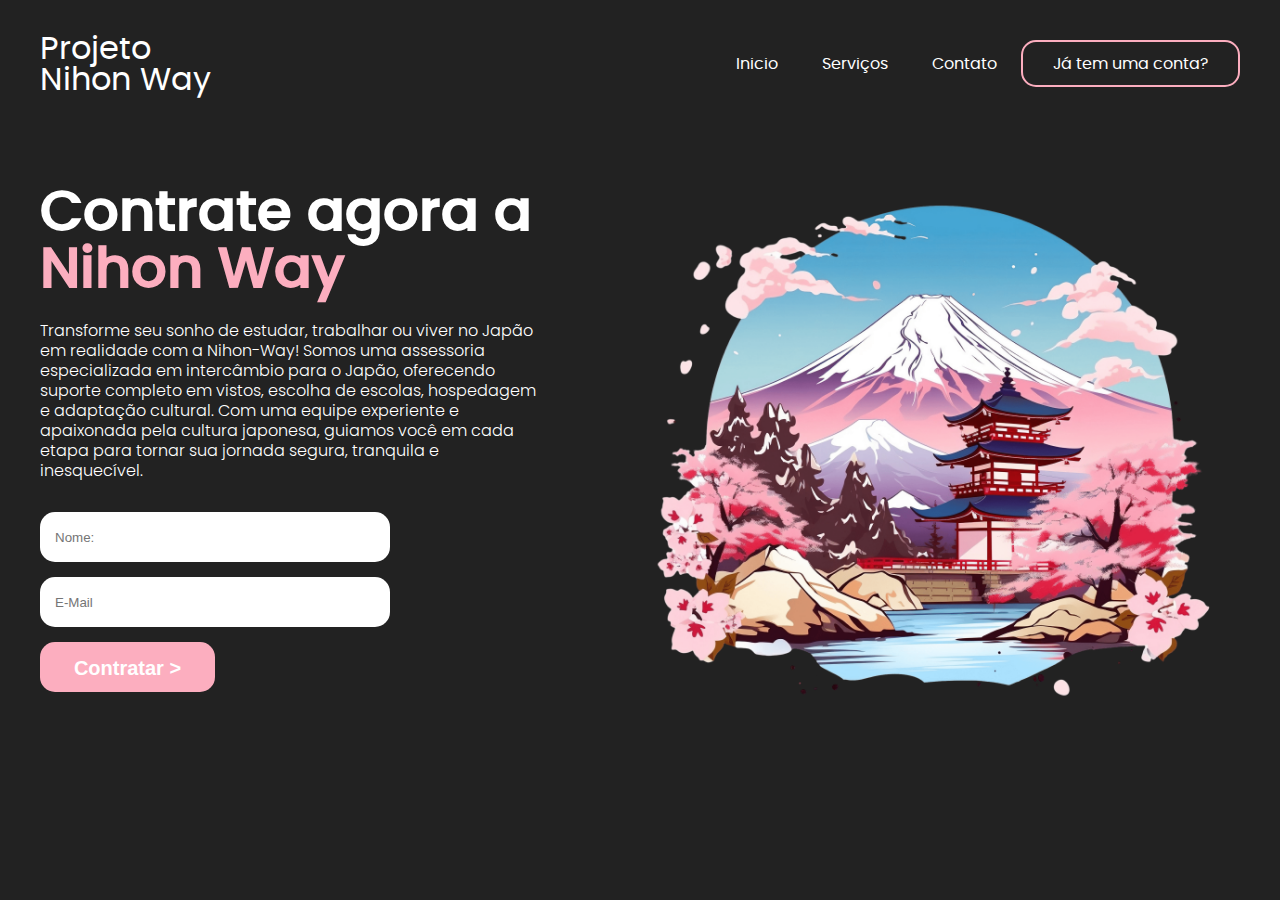
<file: index.html>
<!DOCTYPE html>
<html lang="pt-br">
<head>
    <meta charset="UTF-8">
    <meta name="viewport" content="width=device-width, initial-scale=1.0">
    <title>Ladinge Page</title>
    <link rel="stylesheet" href="style.css">
    <link rel="stylesheet" href="font.css">
    <link rel="stylesheet" href="responsivo.css">
</head>
<body>
    <header>

        <div id="titulos">
            <h1>Projeto</h1>
            <h1>Nihon Way</h1>
        </div>

        <nav>
            <ul>
                <a href="index.html" target="_self"><li>Inicio</li></a>
                <a href="#"><li>Serviços</li></a>
                <a href="#"><li>Contato</li></a>
                <a href="#" id="inscreva-se-btn"><li>Já tem uma conta?</li></a>
            </ul>
        </nav>

    </header>

        <main>
            <aside>
                <h2>Contrate agora a</h2>
                <h2 class="destaque">Nihon Way</h2>
                <p>Transforme seu sonho de estudar, trabalhar ou viver no Japão em realidade com a Nihon-Way! Somos uma assessoria especializada em intercâmbio para o Japão, oferecendo suporte completo em vistos, escolha de escolas, hospedagem e adaptação cultural. Com uma equipe experiente e apaixonada pela cultura japonesa, guiamos você em cada etapa para tornar sua jornada segura, tranquila e inesquecível.</p>

                <form action="index.html">
                    <input type="text" placeholder="Nome:">
                    <input type="email" id="gmail" placeholder="E-Mail">
                    <input type="submit" value="Contratar >">
                </form>
            </aside>

            <article>
                <img src="img/logo.png" alt="Logo-Japan">
            </article>
        </main>
    
</body>
</html>
</file>
<file: style.css>
@charset "UTF-8";

body{
    background-color: rgb(34, 34, 34);
    color: white;
    font-family: 'poppinsregular';
    max-width: 1200px;
    margin: 0 auto;
    padding: 15px;
}

header {
    display: flex;
    flex-direction: row;
    justify-content: space-between;
    align-items: center;
}

#titulos{
    flex-direction: column;
    line-height: 10px;
}

h1{
    font-weight: 100;
}

li{
    display: inline-block;
    margin: 20px;
}

a{
    color: white;
}

a:hover{
    color: #FCAEBF;
    transition: 0.3s all;
}

#inscreva-se-btn{
    border: 2px solid #FCAEBF;
    padding: 10px;
    border-radius: 15px;
}

#inscreva-se-btn:hover{
    background-color: #FCAEBF;
    color: white;
}

main{
    display: flex;
    flex-direction: row;
    margin-top: 50px;
}

img{
    max-width: 580px;
    margin-left: 100px;
}

h2{
    font-size: 56px;
    line-height: 10px;
    font-family: 'poppinsmedium';
}

.destaque{
    color: #FCAEBF;
}

p{
    line-height: 20px;
    max-width: 500px;
    font-family: 'poppinslight';
}

form{
    display: flex;
    flex-direction: column;
    width: 70%;
}

form [type="submit"]{
    height: 50px;
    font-size: 20px;
    width: 50%;
    background-color: #FCAEBF;
    color: rgb(255, 255, 255);
    font-weight: bold;
}

form [type="submit"]:hover{
    cursor: pointer;
}

input{
    margin-top: 15px;
    height: 20px;
    padding: 15px;
    border-radius: 15px;
    border: 0px solid black;
}
</file>
<file: font.css>
@font-face {
    font-family: 'poppinsblack';
    src: url('fonts/poppins-black-webfont.woff2') format('woff2'),
         url('fonts/poppins-black-webfont.woff') format('woff');
    font-weight: normal;
    font-style: normal;
  
  }
  
  
  @font-face {
    font-family: 'poppinsbold';
    src: url('fonts/poppins-bold-webfont.woff2') format('woff2'),
         url('fonts/poppins-bold-webfont.woff') format('woff');
    font-weight: normal;
    font-style: normal;
  
  }
  
  
  @font-face {
    font-family: 'poppinslight';
    src: url('fonts/poppins-light-webfont.woff2') format('woff2'),
         url('fonts/poppins-light-webfont.woff') format('woff');
    font-weight: normal;
    font-style: normal;
  
  }
  
  
  @font-face {
    font-family: 'poppinsmedium';
    src: url('fonts/poppins-medium-webfont.woff2') format('woff2'),
         url('fonts/poppins-medium-webfont.woff') format('woff');
    font-weight: normal;
    font-style: normal;
  
  }
  
  @font-face {
    font-family: 'poppinsregular';
    src: url('fonts/poppins-regular-webfont.woff2') format('woff2'),
         url('fonts/poppins-regular-webfont.woff') format('woff');
    font-weight: normal;
    font-style: normal;
  
  }
  
  @font-face {
    font-family: 'poppinssemibold';
    src: url('fonts/poppins-semibold-webfont.woff2') format('woff2'),
         url('fonts/poppins-semibold-webfont.woff') format('woff');
    font-weight: normal;
    font-style: normal;
  
  }
</file>
<file: responsivo.css>
@media screen and (max-width: 770px){
    
    header{
        flex-direction: column;
        
    }

    ul{
        text-align: center;
    }

    main{
        flex-direction: column;
    }

    h2{
        font-size: 30px;
    }
    
    form{
        margin: 0 auto;
    }

    input{
        align-self: center;
    }

    img{
        display: none;
    }
}
</file>
